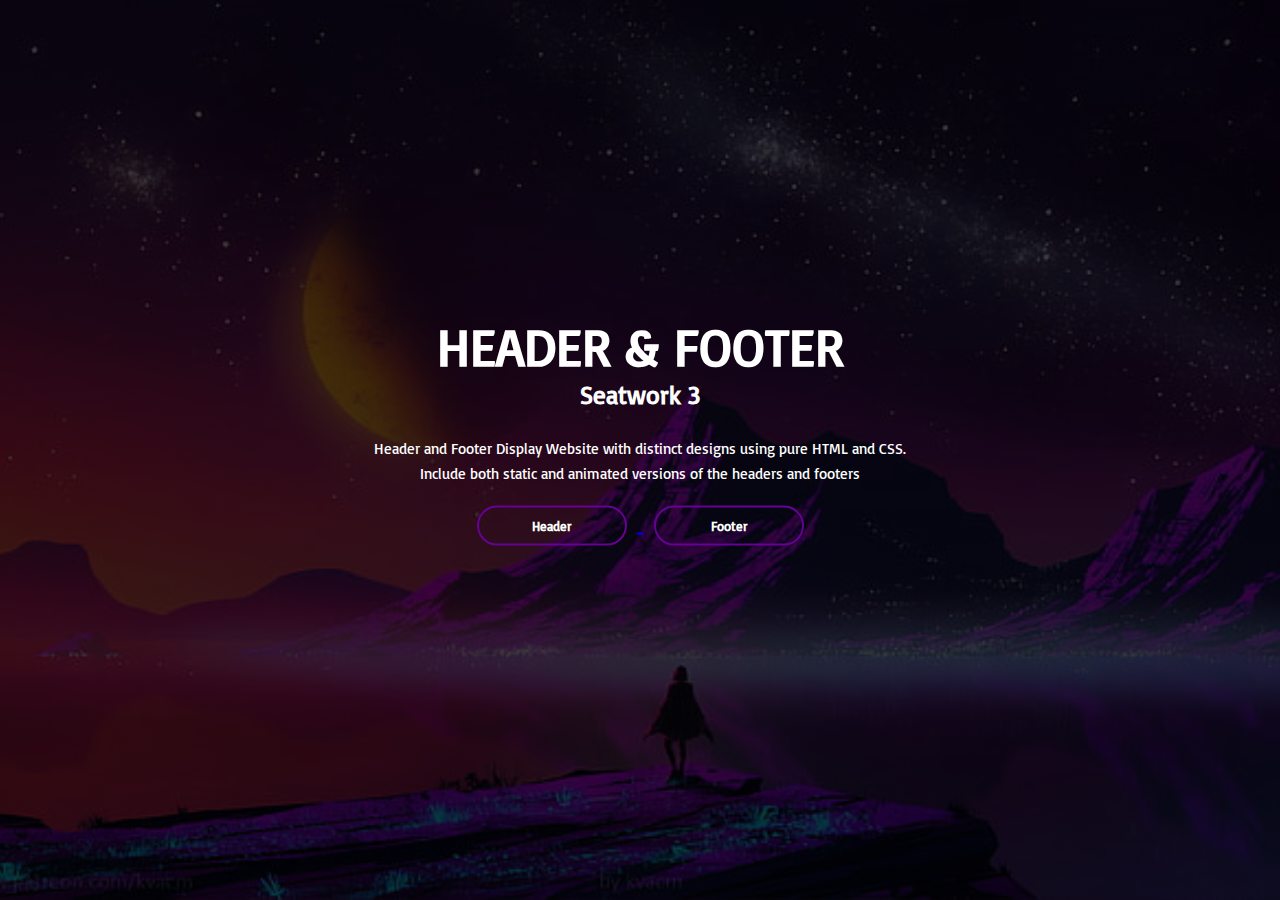
<file: index.html>
<!DOCTYPE html>
<html lang="en">
<head>
    <meta charset="UTF-8">
    <meta name="viewport" content="width=device-width, initial-scale=1.0">
    <title>Home</title>
    <link rel="stylesheet" href="./assets/css/style.css">
    <link href='https://fonts.googleapis.com/css?family=Basic' rel='stylesheet'>
</head>
<body>
    <div class="bg-image">

        <div class="content">
            <h1>HEADER & FOOTER</h1>
            <h3>Seatwork 3</h3>
            <p>Header and Footer Display Website with distinct designs using pure HTML and CSS. <br>Include both static and animated versions of the headers and footers</p>
            <div>
                <a href="./pages/page1/index.html">
                    <button type="button"><span></span>Header</button>
                </a>
                <a href="./pages/page2/index.html">
                    <button type="button"><span></span>Footer</button>
                </a>
            </div>
        </div>
    </div>
</body>
</html>
</file>
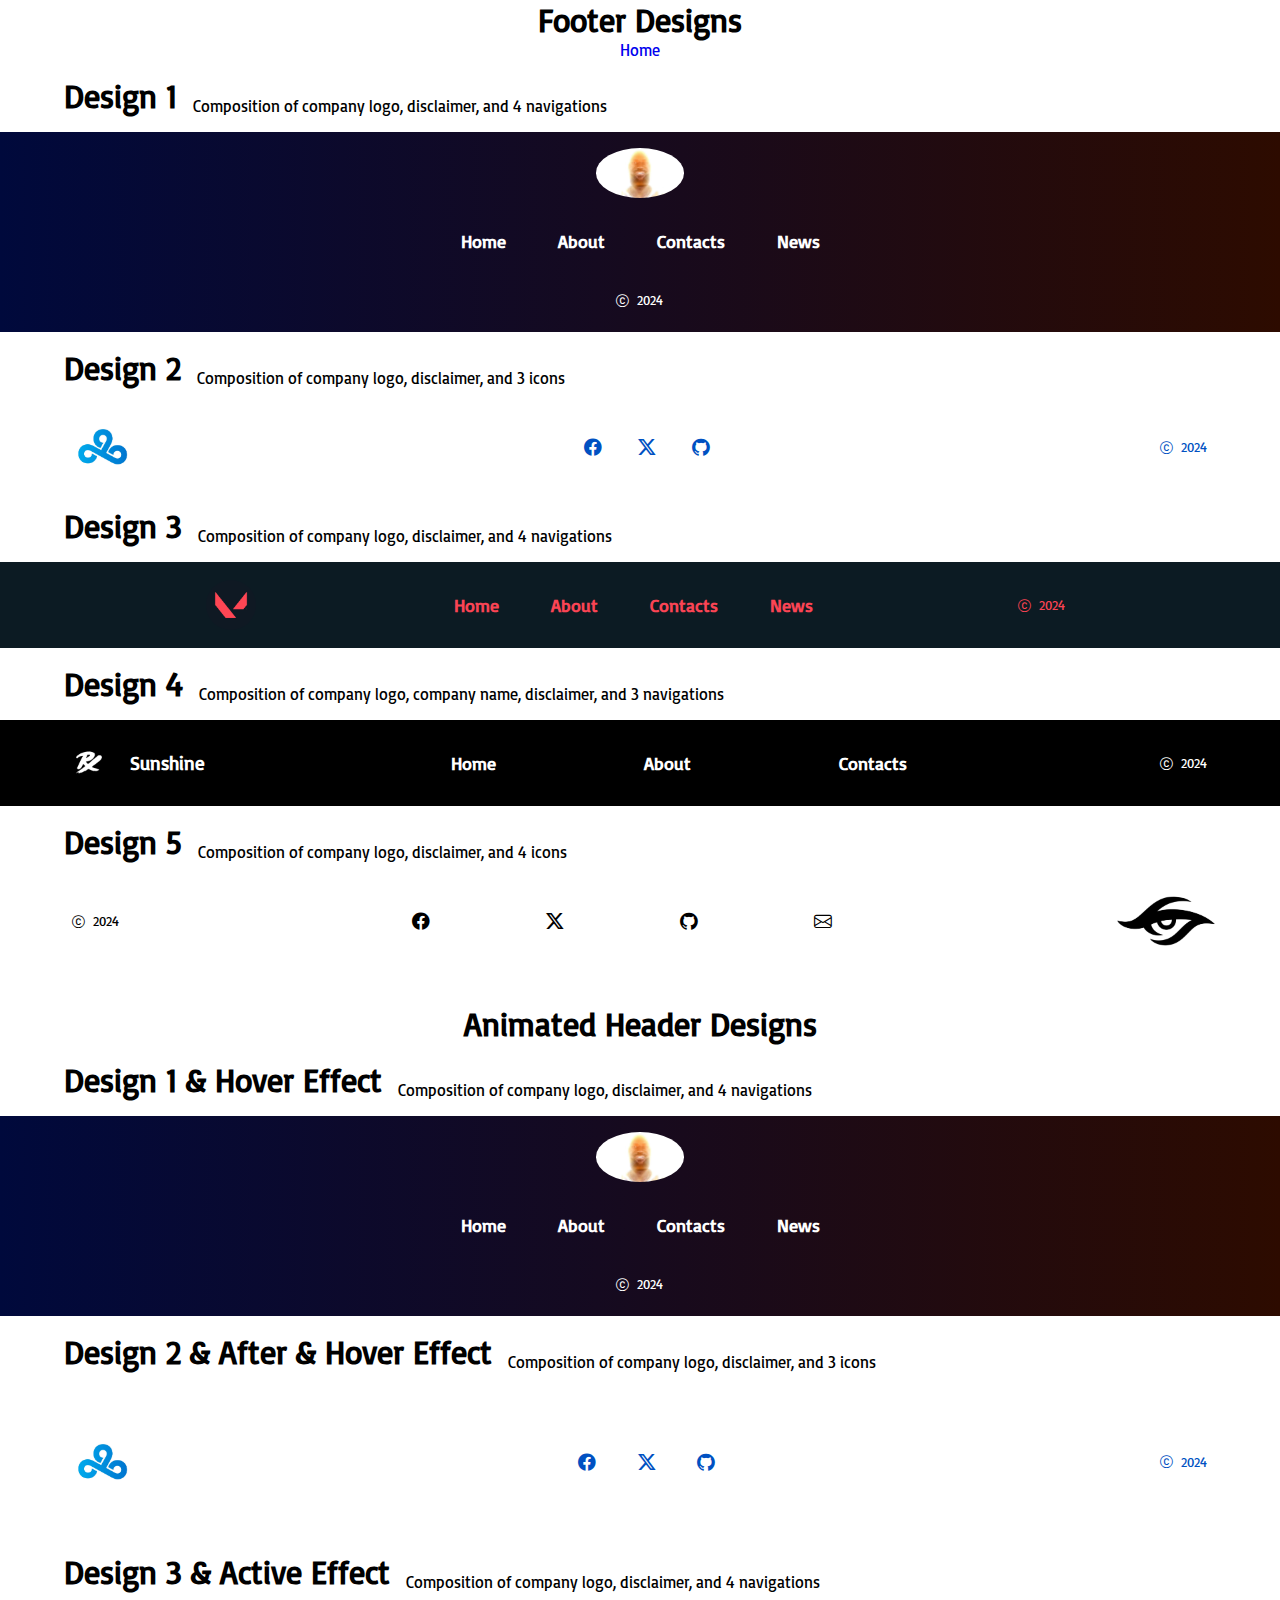
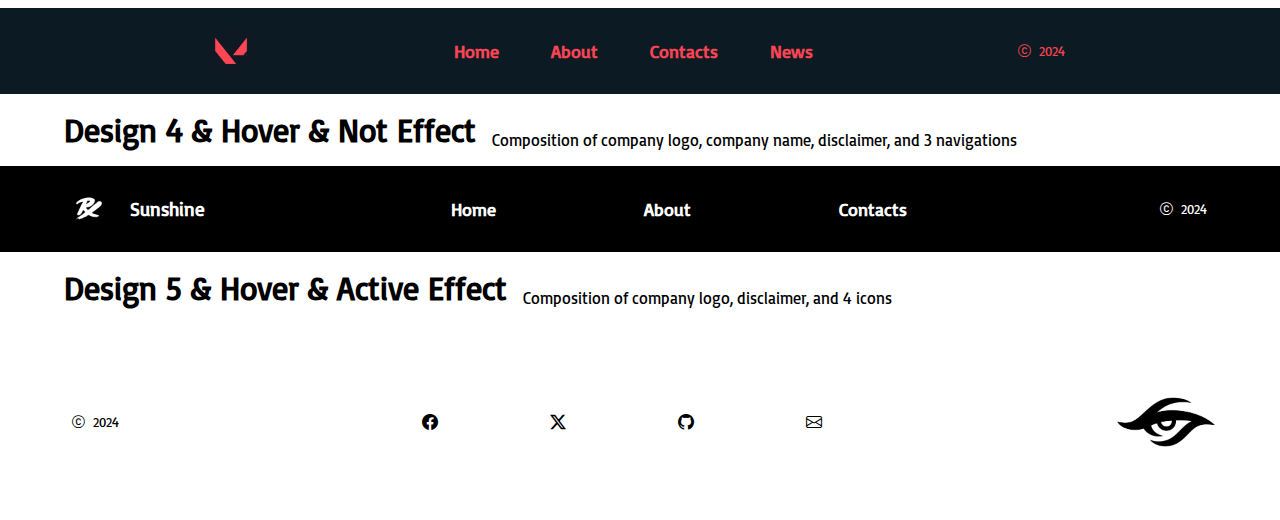
<file: pages/footer-gallery/index.html>
<!DOCTYPE html>
<html lang="en">
<head>
    <meta charset="UTF-8">
    <meta name="viewport" content="width=device-width, initial-scale=1.0">
    <title>Footer</title>
    <link rel="stylesheet" href="../page2/assets/css/style.css">
    <link href='https://fonts.googleapis.com/css?family=Basic' rel='stylesheet'>
    <link rel="stylesheet" href="https://cdn.jsdelivr.net/npm/bootstrap-icons@1.11.3/font/bootstrap-icons.min.css">
</head>
<body>
    <h1>Footer Designs</h1>
    <a href="../../index.html">Home</a>

    <section class="design1">
        <h1>Design 1</h1>
        <p>Composition of company logo, disclaimer, and 4 navigations</p>
    </section>
    <section class="design-one">
        <img src="./assets/img/design-one-logo.jpeg" alt="" class="one-logo">
        <div class="content">
            <a href="">Home</a>
            <a href="">About</a>
            <a href="">Contacts</a>
            <a href="">News</a>
        </div>
        <div class="disclaimer">
            <i class="bi bi-c-circle"></i>2024
        </div>
    </section>

    <section class="design2">
        <h1>Design 2</h1>
        <p>Composition of company logo, disclaimer, and 3 icons</p>
    </section>
    <section class="design-two">
        <img src="./assets/img/Logo-Cloud-9.jpg" alt="" class="one-logo">
        <div class="content">
            <i class="bi bi-facebook"></i>
            <i class="bi bi-twitter-x"></i>
            <i class="bi bi-github"></i>
        </div>
        <div class="disclaimer">
            <i class="bi bi-c-circle"></i>2024
        </div>
    </section>
    <section class="design3">
        <h1>Design 3</h1>
        <p>Composition of company logo, disclaimer, and 4 navigations</p>
    </section>
    <section class="design-three">
        <img src="./assets/img/valorant.jfif" alt="" class="one-logo">
        <div class="content">
            <a href="">Home</a>
            <a href="">About</a>
            <a href="">Contacts</a>
            <a href="">News</a>
        </div>
        <div class="disclaimer">
            <i class="bi bi-c-circle"></i>2024
        </div>
    </section>
    <section class="design4">
        <h1>Design 4</h1>
        <p>Composition of company logo, company name, disclaimer, and 3 navigations</p>
    </section>
    <section class="design-four">
        <div class="logo">
            <img src="./assets/img/Paper_Rex_logo.svg.png" alt="" class="one-logo">
            <h3>Sunshine</h3>
        </div>
        <div class="content">
            <a href="">Home</a>
            <a href="">About</a>
            <a href="">Contacts</a>
        </div>
        <div class="disclaimer">
            <i class="bi bi-c-circle"></i>2024
        </div>
    </section>
    <section class="design5">
        <h1>Design 5</h1>
        <p>Composition of company logo, disclaimer, and 4 icons</p>
    </section>
    <section class="design-five">
        <img src="./assets/img/Team_Secret_logo.svg.png" alt="" class="one-logo">
        <div class="content">
            <i class="bi bi-facebook"></i>
            <i class="bi bi-twitter-x"></i>
            <i class="bi bi-github"></i>
            <i class="bi bi-envelope"></i>
        </div>
        <div class="disclaimer">
            <i class="bi bi-c-circle"></i>2024
        </div>
    </section>

    <br />
    <br />
    <h1>Animated Header Designs</h1>


    <section class="ani-design1">
        <h1>Design 1 & Hover Effect</h1>
        <p>Composition of company logo, disclaimer, and 4 navigations</p>
    </section>
    <section class="ani-design-one">
        <img src="./assets/img/design-one-logo.jpeg" alt="" class="one-logo">
        <div class="content">
            <a href="">Home</a>
            <a href="">About</a>
            <a href="">Contacts</a>
            <a href="">News</a>
        </div>
        <div class="disclaimer">
            <i class="bi bi-c-circle"></i>2024
        </div>
    </section>

    <section class="ani-design2">
        <h1>Design 2 & After & Hover Effect</h1>
        <p>Composition of company logo, disclaimer, and 3 icons</p>
    </section>
    <section class="ani-design-two">
        <img src="./assets/img/Logo-Cloud-9.jpg" alt="" class="one-logo">
        <div class="content">
            <i class="bi bi-facebook"></i>
            <i class="bi bi-twitter-x"></i>
            <i class="bi bi-github"></i>
        </div>
        <div class="disclaimer">
            <i class="bi bi-c-circle"></i>2024
        </div>
    </section>
    <section class="ani-design3">
        <h1>Design 3 & Active Effect</h1>
        <p>Composition of company logo, disclaimer, and 4 navigations</p>
    </section>
    <section class="ani-design-three">
        <img src="./assets/img/valorant.jfif" alt="" class="one-logo">
        <div class="content">
            <a href="">Home</a>
            <a href="">About</a>
            <a href="">Contacts</a>
            <a href="">News</a>
        </div>
        <div class="disclaimer">
            <i class="bi bi-c-circle"></i>2024
        </div>
    </section>
    <section class="ani-design4">
        <h1>Design 4 & Hover & Not Effect</h1>
        <p>Composition of company logo, company name, disclaimer, and 3 navigations</p>
    </section>
    <section class="ani-design-four">
        <div class="logo">
            <img src="./assets/img/Paper_Rex_logo.svg.png" alt="" class="one-logo">
            <h3>Sunshine</h3>
        </div>
        <div class="content">
            <a href="">Home</a>
            <a href="">About</a>
            <a href="">Contacts</a>
        </div>
        <div class="disclaimer">
            <i class="bi bi-c-circle"></i>2024
        </div>
    </section>
    <section class="ani-design5">
        <h1>Design 5 & Hover & Active Effect</h1>
        <p>Composition of company logo, disclaimer, and 4 icons</p>
    </section>
    <section class="ani-design-five">
        <img src="./assets/img/Team_Secret_logo.svg.png" alt="" class="one-logo">
        <div class="content">
            <i class="bi bi-facebook"></i>
            <i class="bi bi-twitter-x"></i>
            <i class="bi bi-github"></i>
            <i class="bi bi-envelope"></i>
        </div>
        <div class="disclaimer">
            <i class="bi bi-c-circle"></i>2024
        </div>
    </section>
</body>
</html>
</file>
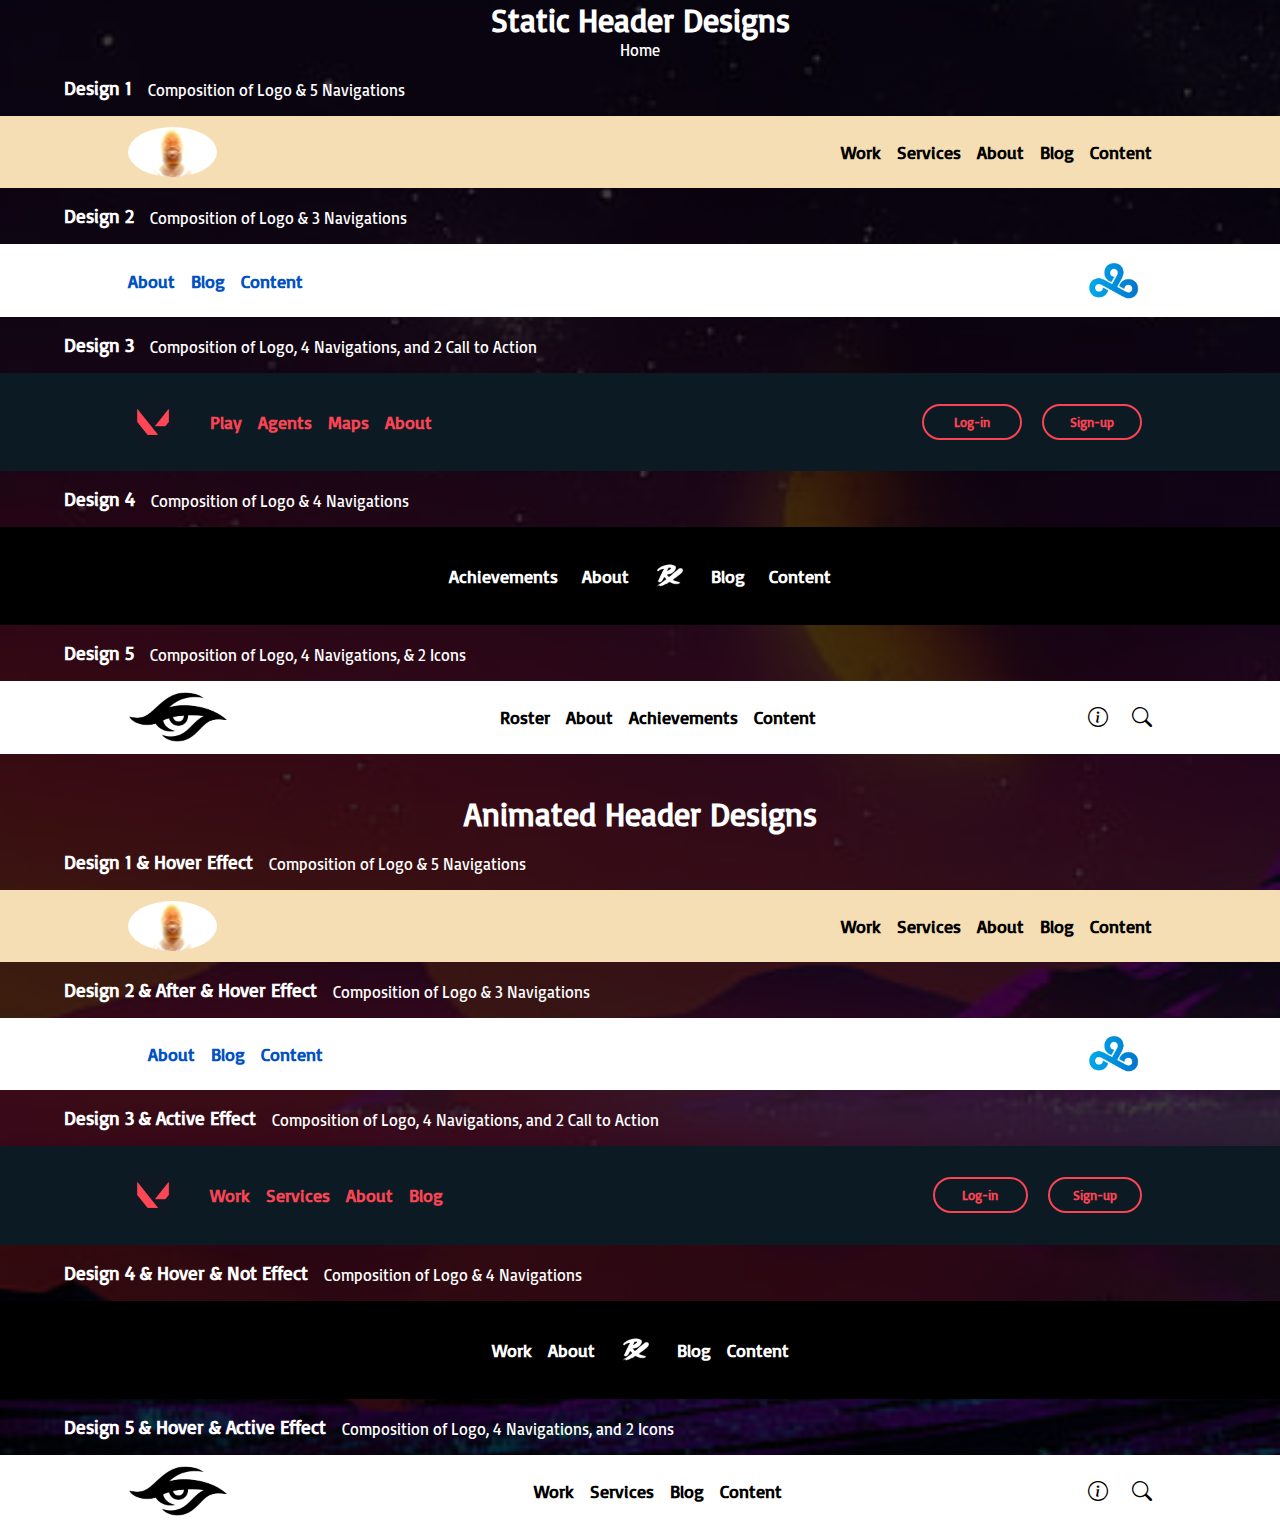
<file: pages/header-gallery/index.html>
<!DOCTYPE html>
<html lang="en">
<head>
    <meta charset="UTF-8">
    <meta name="viewport" content="width=device-width, initial-scale=1.0">
    <title>Header</title>
    <link rel="stylesheet" href="./assets/css/style.css">
    <link href='https://fonts.googleapis.com/css?family=Basic' rel='stylesheet'>
    <link rel="stylesheet" href="https://cdn.jsdelivr.net/npm/bootstrap-icons@1.11.3/font/bootstrap-icons.min.css">
</head>
<body>
    <h1>Static Header Designs</h1>
    <a href="../../index.html">Home</a>

    <section class="design1">
        <h3>Design 1</h3>
        <p>Composition of Logo & 5 Navigations</p>
    </section>
    <header class="design-one">
        <img src="./assets/img/design-one-logo.jpeg"
        alt="logo1"
        class="one-logo">
        <nav class="navigation">
            <a href="" class="navigation-content">Work</a>
            <a href="" class="navigation-content">Services</a>
            <a href="" class="navigation-content">About</a>
            <a href="" class="navigation-content">Blog</a>
            <a href="" class="navigation-content">Content</a>
        </nav>
    </header>

    <section class="design2">
        <h3>Design 2</h3>
        <p>Composition of Logo & 3 Navigations</p>
    </section>
    <header class="design-two">
        <img src="./assets/img/Logo-Cloud-9.jpg"
        alt="logo1"
        class="one-logo">
        <nav class="navigation">
            <a href="" class="navigation-content">About</a>
            <a href="" class="navigation-content">Blog</a>
            <a href="" class="navigation-content">Content</a>
        </nav>
    </header>
    <section class="design3">
        <h3>Design 3</h3>
        <p>Composition of Logo, 4 Navigations, and 2 Call to Action</p>
    </section>
    <header class="design-three">
        <img src="./assets/img/valorant.jfif"
        alt="logo1"
        class="one-logo">
        <nav class="navigation">
            <a href="" class="navigation-content">Play</a>
            <a href="" class="navigation-content">Agents</a>
            <a href="" class="navigation-content">Maps</a>
            <a href="" class="navigation-content">About</a>
        </nav>
        <button><span></span>Log-in</button>
        <button><span></span>Sign-up</button>
    </header>
    <section class="design4">
        <h3>Design 4</h3>
        <p>Composition of Logo & 4 Navigations</p>
    </section>
    <header class="design-four">
        <nav class="navigation">
            <a href="" class="navigation-content">Achievements</a>
            <a href="" class="navigation-content">About</a>
        </nav>
        <img src="./assets/img/Paper_Rex_logo.svg.png"
        alt="logo1"
        class="one-logo">
        <nav class="navigation">
            <a href="" class="navigation-content">Blog</a>
            <a href="" class="navigation-content">Content</a>
        </nav>
    </header>
    <section class="design5">
        <h3>Design 5</h3>
        <p>Composition of Logo, 4 Navigations, & 2 Icons</p>
    </section>
    <header class="design-five">
        <img src="./assets/img/Team_Secret_logo.svg.png"
        alt="logo1"
        class="one-logo">
        <nav class="navigation">
            <a href="" class="navigation-content">Roster</a>
            <a href="" class="navigation-content">About</a>
            <a href="" class="navigation-content">Achievements</a>
            <a href="" class="navigation-content">Content</a>
        </nav>
        <div class="icon">
            <a href="">
                <i class="bi bi-info-circle"></i>
            </a>
            <a href="">
                <i class="bi bi-search"></i>
            </a>
        </div>
    </header>

    <br />
    <br />
    <h1>Animated Header Designs</h1>


    <section class="ani-design1">
        <h3>Design 1 & Hover Effect</h3>
        <p>Composition of Logo & 5 Navigations </p>
    </section>
    <header class="ani-design-one">
        <img src="./assets/img/design-one-logo.jpeg"
        alt="logo1"
        class="one-logo">
        <nav class="navigation">
            <a href="" class="navigation-content">Work</a>
            <a href="" class="navigation-content">Services</a>
            <a href="" class="navigation-content">About</a>
            <a href="" class="navigation-content">Blog</a>
            <a href="" class="navigation-content">Content</a>
        </nav>
    </header>
    <section class="ani-design2">
        <h3>Design 2 & After & Hover Effect</h3>
        <p>Composition of Logo & 3 Navigations</p>
    </section>
    <header class="ani-design-two">
        <img src="./assets/img/Logo-Cloud-9.jpg"
        alt="logo1"
        class="one-logo">
        <nav class="navigation">
            <a href="" class="navigation-content">About</a>
            <a href="" class="navigation-content">Blog</a>
            <a href="" class="navigation-content">Content</a>
        </nav>
    </header>
    <section class="ani-design3">
        <h3>Design 3 & Active Effect</h3>
        <p>Composition of Logo, 4 Navigations, and 2 Call to Action</p>
    </section>
    <header class="ani-design-three">
        <img src="./assets/img/valorant.jfif"
        alt="logo1"
        class="one-logo">
        <nav class="navigation">
            <a href="" class="navigation-content">Work</a>
            <a href="" class="navigation-content">Services</a>
            <a href="" class="navigation-content">About</a>
            <a href="" class="navigation-content">Blog</a>
        </nav>
        <button>Log-in</button>
        <button>Sign-up</button>
    </header>
    <section class="ani-design4">
        <h3>Design 4 & Hover & Not Effect</h3>
        <p>Composition of Logo & 4 Navigations</p>
    </section>
    <header class="ani-design-four">
        <nav class="navigation">
            <a href="" class="navigation-content">Work</a>
            <a href="" class="navigation-content">About</a>
        </nav>
        <img src="./assets/img/Paper_Rex_logo.svg.png"
        alt="logo1"
        class="one-logo">
        <nav class="navigation">
            <a href="" class="navigation-content">Blog</a>
            <a href="" class="navigation-content">Content</a>
        </nav>
    </header>
    <section class="ani-design5">
        <h3>Design 5 & Hover & Active Effect</h3>
        <p>Composition of Logo, 4 Navigations, and 2 Icons</p>
    </section>
    <header class="ani-design-five">
        <img src="./assets/img/Team_Secret_logo.svg.png"
        alt="logo1"
        class="one-logo">
        <nav class="navigation">
            <a href="" class="navigation-content">Work</a>
            <a href="" class="navigation-content">Services</a>
            <a href="" class="navigation-content">Blog</a>
            <a href="" class="navigation-content">Content</a>
        </nav>
        <div class="icon">
            <a href="">
                <i class="bi bi-info-circle"></i>
            </a>
            <a href="">
                <i class="bi bi-search"></i>
            </a>
        </div>
    </header>
</body>
</html>
</file>
<file: assets/css/style.css>
* {
    padding: 0;
    margin: 0;
    font-family: 'Basic';
}



.bg-image{
    width: 100%;
    height: 100vh;
    background-image: linear-gradient(rgba(0,0,0,0.75), rgba(0,0,0,0.75)), url(../img/background.jpg);
    background-size: cover;
    background-position: center;
}

.content {
    width: 100%;
    position: absolute;
    top: 60%;
    transform: translateY(-90%);
    text-align: center;
    color: #ffff;
    font-size: 26px;
}

.content h3 {
    font-size: 25px;
}

.content p {
    font-size: 15px;
    margin-top: 2vw;
    font-weight: 100;
    line-height: 25px;
}

button {
    width: 150px;
    padding: 10px 0;
    text-align: center;
    margin: 20px 10px;
    border-radius: 25px;
    font-weight: bold;
    border: 2px solid #660096;
    background: transparent;
    color: #ffff;
    cursor: pointer;
    position: relative;
    overflow: hidden;
}

span {
    background-color: #660096;
    height: 100%;
    width: 0;
    border-radius: 25px;
    position: absolute;
    left: 0;
    bottom: 0;
    z-index: -1;
    transition: 0.5s
}

button:hover span{
    width: 100%;
}

button:hover{
    border: none;
}
</file>
<file: pages/page2/assets/css/style.css>
* {
    margin: 0;
    padding: 0;
    box-sizing: border-box;
    font-family: 'Basic';
}

a {
    text-decoration: none;
}

body {
    display: flex;
    flex-direction: column;
    align-items: center;
    height: 200vh;
    width: 100vw;
    overflow-x: hidden;
}

section {
    width: 100vw;
    padding: 1rem 5vw;
    display: flex;
    gap: 1rem;
    align-items: flex-end;
}

section.design-one {
    display: flex;
    background: linear-gradient(to right, #00093c, #2d0b00);
    align-items: flex-start;
    flex-direction: column;

    & .one-logo {
        display: flex;
        align-self: center;
        border-radius: 100%;
        height: 50px;
        position: relative;
    }

    & .content {
        text-decoration: none;
        align-self: center;
        position: relative;
        margin: 1rem;

        & a {
            color: white;
            font-weight: 600;
            font-size: 1.1rem;
            padding: 1.5rem;
        }
    }

    & .disclaimer {
        font-size: .8rem;
        width: 5vw;
        display: flex;
        align-self: center;
        align-items: center;
        height: 100%;
        color: white;
        
        & i {
            margin: .5rem;
        }
    }
}

section.design-two {
    display: flex;
    background: white;
    align-items: flex-start;
    flex-direction: row;
    justify-content: space-between;

    & .one-logo {
        display: flex;
        align-self: center;
        border-radius: 100%;
        height: 50px;
        position: relative;
    }

    &  .content {
        text-decoration: none;
        align-self: center;
        position: relative;
        margin: 1rem;
        color: rgb(0, 81, 194);
        gap: 1rem;

        & i {
            color: rgb(0, 81, 194);
            font-weight: 600;
            font-size: 1.1rem;
            padding: 1rem;
        }
    }

    & .disclaimer {
        font-size: .8rem;
        width: 5vw;
        display: flex;
        align-self: center;
        align-items: center;
        height: 100%;
        color: rgb(0, 81, 194);
        
        & i {
            margin: .5rem;
        }
    }
}

section.design-three {
    display: flex;
    background: rgb(12,27,35);
    align-items: flex-start;
    flex-direction: row;
    justify-content: space-evenly;

    & .one-logo {
        display: flex;
        align-self: center;
        border-radius: 100%;
        height: 50px;
        position: relative;
    }

    & .content {
        text-decoration: none;
        align-self: center;
        position: relative;
        margin: 1rem;

        & a {
            color: rgb(250,68,84);
            font-weight: 600;
            font-size: 1.1rem;
            padding: 1.5rem;
        }
    }

    & .disclaimer {
        font-size: .8rem;
        width: 5vw;
        display: flex;
        align-self: center;
        align-items: center;
        height: 100%;
        color: rgb(250,68,84);
        
        & i {
            margin: .5rem;
        }
    }
}

section.design-four {
    display: flex;
    background: black;
    align-items: flex-start;
    justify-content: space-between;

    & .logo {
        display: flex;
        color: white;
        align-self: center;

        & img {
            display: flex;
            border-radius: 100%;
            height: 50px;
            position: relative;
        }

        & h3 {
            position: relative;
            align-self: center;
            margin-left: 1rem;
        }
    }

    & .content {
        text-decoration: none;
        align-self: center;
        position: relative;
        margin: 1rem;

        & a {
            color: white;
            font-weight: 600;
            font-size: 1.1rem;
            padding: 4.5rem;
        }
    }

    & .disclaimer {
        font-size: .8rem;
        width: 5vw;
        display: flex;
        align-self: center;
        align-items: center;
        height: 100%;
        color: white;
        
        & i {
            margin: .5rem;
        }
    }
}

section.design-five {
    display: flex;
    background: white;
    align-items: flex-start;
    flex-direction: row-reverse;
    justify-content: space-between;

    & .one-logo {
        display: flex;
        align-self: center;
        border-radius: 100%;
        height: 50px;
        position: relative;
    }

    & .content {
        text-decoration: none;
        align-self: center;
        position: relative;
        margin: 1rem;

        & i {
            color: black;
            font-weight: 600;
            font-size: 1.1rem;
            padding: 3.5rem;
        }
    }

    & .disclaimer {
        font-size: .8rem;
        width: 5vw;
        display: flex;
        align-self: center;
        align-items: center;
        height: 100%;
        color: black;
        
        & i {
            margin: .5rem;
        }
    }
}

section.ani-design-one {
    display: flex;
    background: linear-gradient(to right, #00093c, #2d0b00);
    align-items: flex-start;
    flex-direction: column;

    & .one-logo {
        display: flex;
        align-self: center;
        border-radius: 100%;
        height: 50px;
        position: relative;

        &:hover {
            transform: scale(1.3);
            transition: 0.3s;
        }
    }

    & .content {
        text-decoration: none;
        align-self: center;
        position: relative;
        margin: 1rem;

        & a {
            color: white;
            font-weight: 600;
            font-size: 1.1rem;
            padding: 1.5rem;

            &:hover {
                font-size: 2.2rem;
                transition: 0.3s;
            }
        }
    }

    & .disclaimer {
        font-size: .8rem;
        width: 5vw;
        display: flex;
        align-self: center;
        align-items: center;
        height: 100%;
        color: white;
        
        & i {
            margin: .5rem;
        }
    }
}

section.ani-design-two {
    display: flex;
    background: white;
    align-items: flex-start;
    flex-direction: row;
    justify-content: space-between;

    & .one-logo {
        display: flex;
        align-self: center;
        border-radius: 100%;
        height: 50px;
        position: relative;
    }

    &  .content {
        display: flex;
        text-decoration: none;
        align-self: center;
        position: relative;
        margin: 1rem;
        color: rgb(0, 81, 194);
        padding: 10px 20px;

        & i {
            color: rgb(0, 81, 194);
            font-weight: 600;
            font-size: 1.1rem;
            position: relative;
            padding: 1.3rem;

            &:after {
                content: '';
                height: 3px;
                width: 0;
                background: rgb(0, 81, 194);
                position: absolute;
                left: 0;
                bottom: -0.5px;
                transition: 0.5s ease;
            }

            &:hover::after {
                width: 100%;
            }
        }
    }

    & .disclaimer {
        font-size: .8rem;
        width: 5vw;
        display: flex;
        align-self: center;
        align-items: center;
        height: 100%;
        color: rgb(0, 81, 194);
        
        & i {
            margin: .5rem;
        }
    }
}

section.ani-design-three {
    display: flex;
    background: rgb(12,27,35);
    align-items: flex-start;
    flex-direction: row;
    justify-content: space-evenly;

    & .one-logo {
        display: flex;
        align-self: center;
        border-radius: 100%;
        height: 50px;
        position: relative;
    }

    & .content {
        text-decoration: none;
        align-self: center;
        position: relative;
        margin: 1rem;

        & a {
            color: rgb(250,68,84);
            font-weight: 600;
            font-size: 1.1rem;
            padding: 1.5rem;

            &:active {
                color: black;
            }
        }
    }

    & .disclaimer {
        font-size: .8rem;
        width: 5vw;
        display: flex;
        align-self: center;
        align-items: center;
        height: 100%;
        color: rgb(250,68,84);
        
        & i {
            margin: .5rem;
        }
    }
}

section.ani-design-four {
    display: flex;
    background: black;
    align-items: flex-start;
    justify-content: space-between;

    &:hover .one-logo:not(:hover),
    &:hover .content:not(:hover) {
    transform: scale(1);
    }
    &:hover .content:not(:hover) {
        opacity: 0.7;
      }



    & .logo {
        display: flex;
        align-self: center;

        & img {
            display: flex;
            border-radius: 100%;
            height: 50px;
            position: relative;
        }

        & h3 {
            position: relative;
            align-self: center;
            margin-left: 1rem;
            color: white;
        }

        :hover {
            filter:drop-shadow(5px 5px 5px rgb(141, 141, 141));;
        }
    }

    & .content {
        text-decoration: none;
        align-self: center;
        position: relative;
        margin: 1rem;

        & a {
            color: white;
            font-weight: 600;
            font-size: 1.1rem;
            margin: 4.5rem;

            &:hover {
                color: purple;
            }
        }
    }

    & .disclaimer {
        font-size: .8rem;
        width: 5vw;
        display: flex;
        align-self: center;
        align-items: center;
        height: 100%;
        color: white;
        & i {
            margin: .5rem;
        }
    }
}

section.ani-design-five {
    display: flex;
    background: white;
    align-items: flex-start;
    flex-direction: row-reverse;
    justify-content: space-between;

    & .one-logo {
        display: flex;
        align-self: center;
        border-radius: 100%;
        height: 50px;
        position: relative;
    }

    & .content {
        display: flex;
        align-items: center;
        position: relative;
        margin: 1rem;

        & i {
            color: black;
            margin: 3.5rem;

            &:hover {
                transform: scale(1.5);
            }

            &:active {
                color: green;
            }
        }
    }

    & .disclaimer {
        font-size: .8rem;
        width: 5vw;
        display: flex;
        align-self: center;
        align-items: center;
        height: 100%;
        color: black;
        
        & i {
            margin: .5rem;
        }
    }
}
</file>
<file: pages/header-gallery/assets/css/style.css>
* {
    margin: 0;
    padding: 0;
    box-sizing: border-box;
    font-family: 'Basic';
}

a {
    text-decoration: none;
    color: white;
}

body {
    display: flex;
    flex-direction: column;
    align-items: center;
    height: fit-content;
    width: 100vw;
    overflow-x: hidden;
    background-color: #660096;
    background-image: linear-gradient(rgba(0,0,0,0.75), rgba(0,0,0,0.75)),url(/pages/page1/assets/img/background.jpg);
    background-size: cover;
}

h1 {
    color: white;
}



section {
    width: 100vw;
    padding: 1rem 5vw;
    display: flex;
    gap: 1rem;
    align-items: flex-end;
    color: white;
}

header.design-one {
    width: 100vw;
    display: flex;
    justify-content: space-between;
    padding: 0.7rem 10vw;
    background: wheat;

    & > img.one-logo {
        height: 50px;
        border-radius: 100%;
    }

    & > .navigation {
        display: flex;
        align-items: center;
        gap: 1rem;

        & > a.navigation-content {
            font-weight: 600;
            font-size: 1.1rem;
            color: black;
        }
    }
}

header.design-two {
    width: 100vw;
    display: flex;
    justify-content: space-between;
    padding: 0.7rem 10vw;
    background: white;
    flex-direction: row-reverse;

    & > img.one-logo {
        height: 50px;
        border-radius: 100%;
    }

    & > .navigation {
        display: flex;
        align-items: center;
        gap: 1rem;

        & > a.navigation-content {
            font-weight: 600;
            font-size: 1.1rem;
            color: rgb(0, 81, 194);
        }
    }
}

header.design-three {
    width: 100vw;
    display: flex;
    justify-content: space-between;
    padding: 0.7rem 10vw;
    background: rgb(12,27,35);

    & > img.one-logo {
        height: 50px;
        border-radius: 100%;
        align-self: center;
    }

    & > .navigation {
        display: flex;
        align-items: center;
        gap: 1rem;
        margin-right: 30rem;
        margin-left: 2rem;
        position: relative;

        & > a.navigation-content {
            font-weight: 600;
            font-size: 1.1rem;
            color: rgb(250,68,84);
        }
    }

    & > button {
        align-items: center;
        width: 150px;
        padding: 8px 0;
        text-align: center;
        margin: 20px 10px;
        border-radius: 25px;
        font-weight: bold;
        border: 2px solid rgb(250,68,84);
        background: transparent;
        color: rgb(250,68,84);
        cursor: pointer;
        position: relative;
        overflow: hidden;
    }
}

header.design-four {
    width: 100vw;
    display: flex;
    justify-content: center;
    padding: 1.5rem 0vw;
    background: black;
    align-items: center;
    align-self: flex-start;

    & > img.one-logo {
        height: 50px;
        border-radius: 100%;
        margin-left: 1rem;
        margin-right: 1rem;
    }

    & > .navigation {
        display: flex;
        align-items: center;
        gap: 1.5rem;

        & > a.navigation-content {
            font-weight: 600;
            font-size: 1.1rem;
            color: white;
        }
    }
}

header.design-five {
    width: 100vw;
    display: flex;
    justify-content: space-between;
    padding: 0.7rem 10vw;
    background: white;

    & > img.one-logo {
        height: 50px;
        border-radius: 100%;
    }

    & > i {
        color: black;
        font-size: 2rem;
    }

    & > .navigation {
        display: flex;
        align-items: center;
        gap: 1rem;

        & > a.navigation-content {
            font-weight: 600;
            font-size: 1.1rem;
            color: black;
        }
    }

    & > .icon {
        display: flex;
        align-items: center;
        gap: 1.5rem;
        color: black;

        & > a {
            color: black;
            font-size: 20px;
        }
    }
}

header.ani-design-one {
    width: 100vw;
    display: flex;
    justify-content: space-between;
    padding: 0.7rem 10vw;
    background: wheat;

    & > img.one-logo {
        height: 50px;
        border-radius: 100%;

        &:hover {
            transform: scale(1.3);
            transition: 0.3s;
        }
    }

    & > .navigation {
        display: flex;
        align-items: center;
        gap: 1rem;
        position: relative;

        & > a.navigation-content {
            font-weight: 600;
            font-size: 1.1rem;
            color: black;

            &:hover {
                font-size: 2.2rem;
                transition: 0.3s;
            }
        }
    }
}

header.ani-design-two {
    width: 100vw;
    display: flex;
    justify-content: space-between;
    padding: 0.7rem 10vw;
    background: white;
    flex-direction: row-reverse;

    & > img.one-logo {
        height: 50px;
        border-radius: 100%;
    }

    & > .navigation {
        display: flex;
        align-items: center;
        gap: 1rem;
        padding: 10px 20px;

        & > a.navigation-content {
            font-weight: 600;
            font-size: 1.1rem;
            color: rgb(0, 81, 194);
            position: relative;
            text-decoration: none;

            &:after {
                content: '';
                height: 3px;
                width: 0;
                background: rgb(0, 81, 194);
                position: absolute;
                left: 0;
                bottom: -5px;
                transition: 0.5s;
            }

            &:hover::after {
                width: 100%;
            }
        }
    }
}

header.ani-design-three {
    width: 100vw;
    display: flex;
    justify-content: space-between;
    padding: 0.7rem 10vw;
    background: rgb(12,27,35);

    & > img.one-logo {
        height: 50px;
        border-radius: 100%;
        align-self: center;
    }

    & > .navigation {
        display: flex;
        align-items: center;
        gap: 1rem;
        margin-right: 30rem;
        margin-left: 2rem;
        position: relative;

        & > a.navigation-content {
            font-weight: 600;
            font-size: 1.1rem;
            color: rgb(250,68,84);

            &:active {
                color: white;
            }
        }
    }

    & > button {
        align-items: center;
        width: 150px;
        padding: 8px 0;
        text-align: center;
        margin: 20px 10px;
        border-radius: 25px;
        font-weight: bold;
        border: 2px solid rgb(250,68,84);
        background: transparent;
        color: rgb(250,68,84);
        cursor: pointer;
        position: relative;
        overflow: hidden;

        &:active {
            background: rgb(250,68,84);
            color: rgb(12,27,35);
        }
    }
}

header.ani-design-four {
    width: 100vw;
    display: flex;
    justify-content: center;
    padding: 1.5rem 0vw;
    background: black;
    align-items: center;
    align-self: flex-start;

    &:hover .one-logo:not(:hover),
    &:hover .navigation-content:not(:hover) {
    transform: scale(1);
  }

  &:hover .navigation-content:not(:hover) {
    opacity: 0.7;
  }

    & > img.one-logo {
        height: 50px;
        border-radius: 100%;
        margin-left: 1rem;
        margin-right: 1rem;

        &:hover {
            filter:drop-shadow(5px 5px 5px rgb(141, 141, 141));;
        }
    }

    & > .navigation {
        display: flex;
        align-items: center;
        gap: 1rem;

        & > a.navigation-content {
            font-weight: 600;
            font-size: 1.1rem;
            color: white;

            &:hover {
                color: purple;
            }
        }
    }
}

header.ani-design-five {
    width: 100vw;
    display: flex;
    justify-content: space-between;
    padding: 0.7rem 10vw;
    background: white;

    & > img.one-logo {
        height: 50px;
        border-radius: 100%;
    }

    & > .navigation {
        display: flex;
        align-items: center;
        gap: 1rem;

        & > a.navigation-content {
            font-weight: 600;
            font-size: 1.1rem;
            color: black;

            &:hover {
                transform: scale(1.5);
            }

            &:active {
                color: green;
            }
        }
    }

    & > .icon {
        display: flex;
        align-items: center;
        gap: 1.5rem;
        color: black;

        & > a {
            color: black;
            font-size: 20px;

            &:hover {
                transform: scale(1.5)
            }

            &:active {
                color: green;
            }
        }
    }
}
</file>
